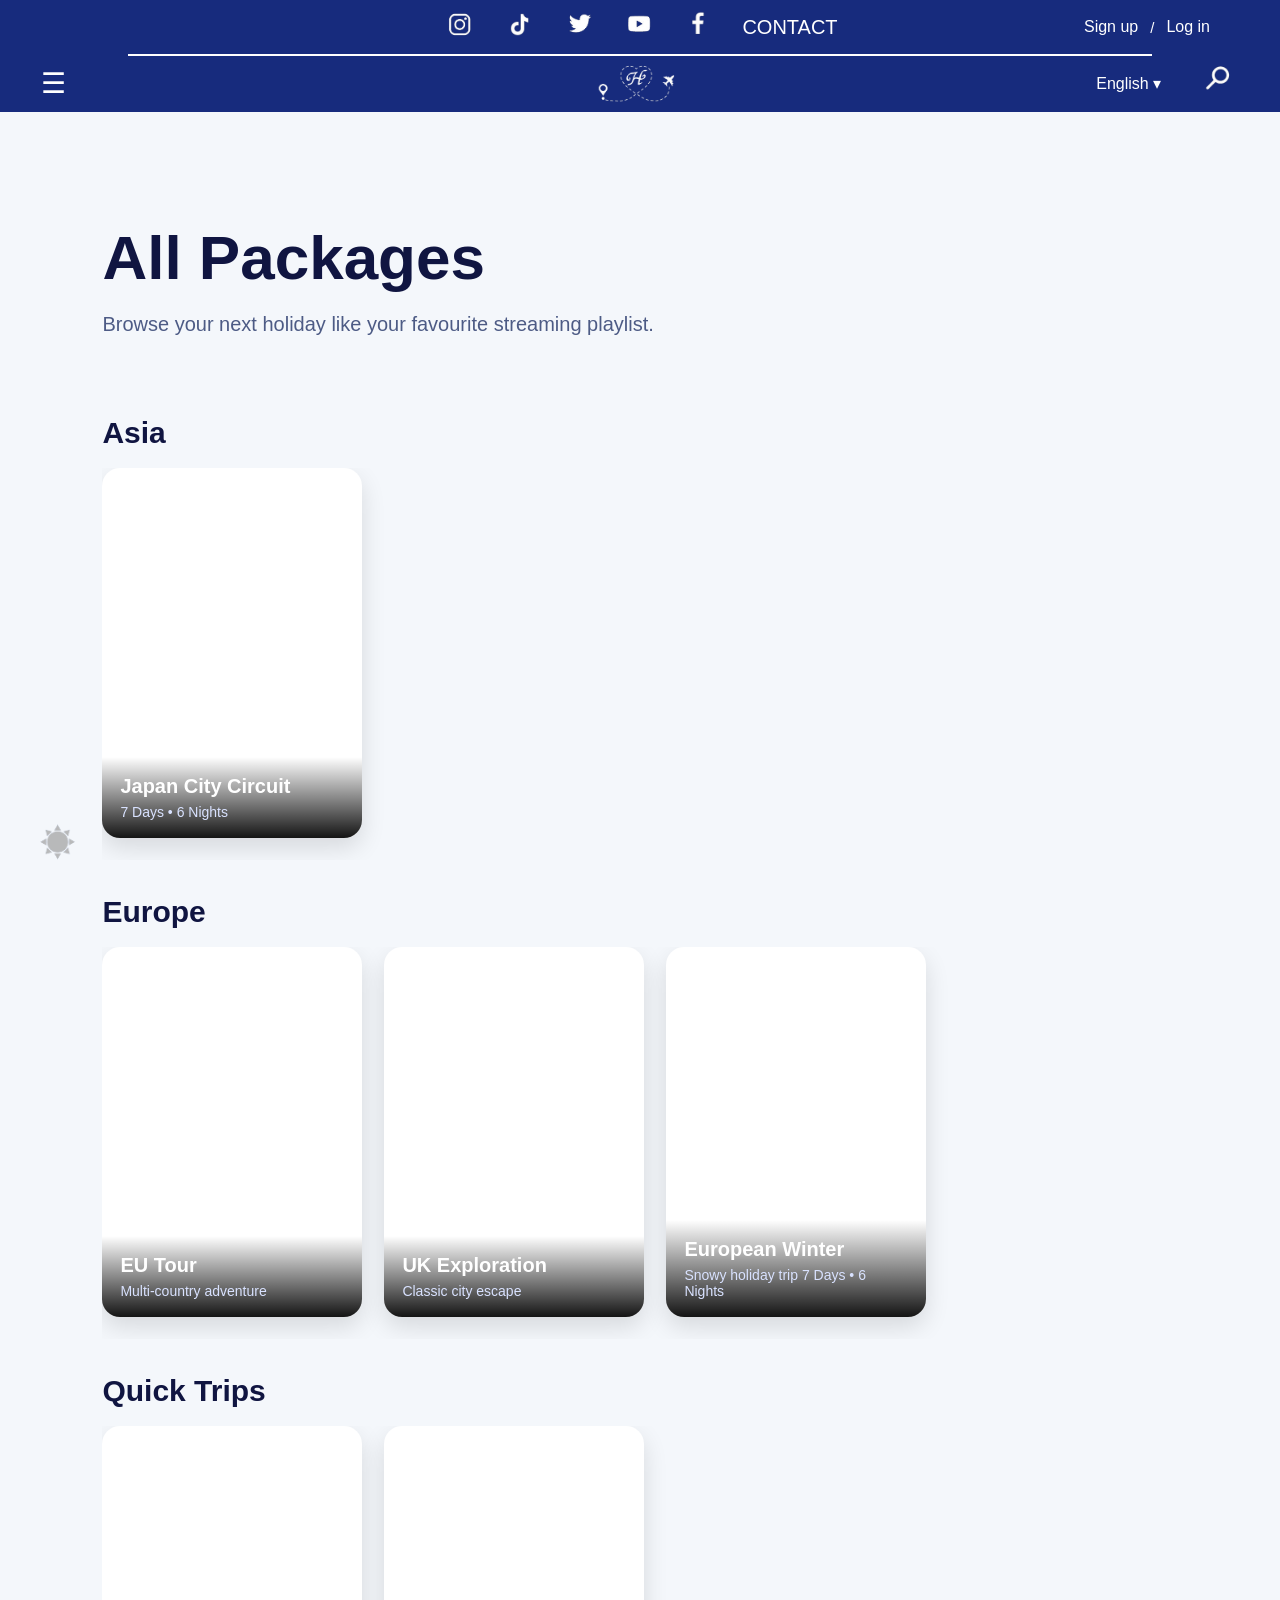
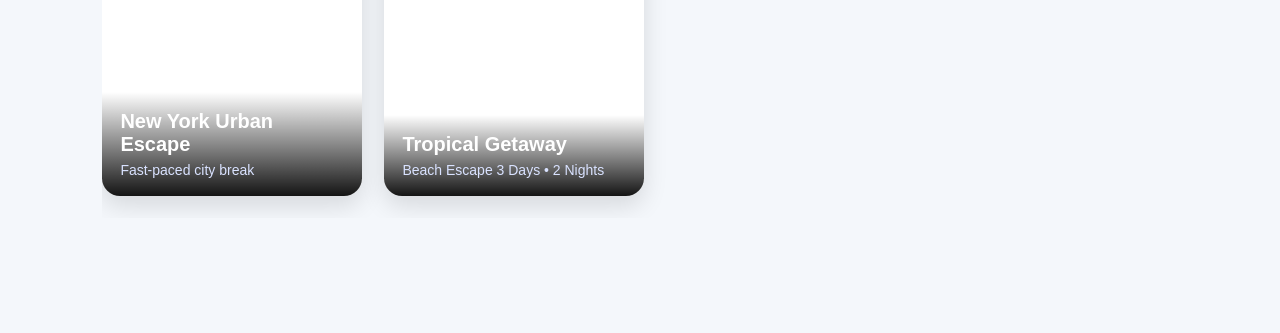
<file: all.html>
<!DOCTYPE html>
<html lang="en">
<head>
    <meta charset="UTF-8">
    <meta name="viewport" content="width=device-width, initial-scale=1.0">
    <title>Holidae Packages</title>
    <link rel="stylesheet" href="all.css">
</head>
<body>

<header>
    <div class="top-header" id="topHeader">
        <a href="https://instagram.com/YOURACCOUNT" target="_blank"><img src="insta.png" alt="Instagram"></a>
        <a href="https://tiktok.com/@YOURACCOUNT" target="_blank"><img src="clock.png" alt="TikTok"></a>
        <a href="https://twitter.com/YOURACCOUNT" target="_blank"><img src="larry.png" alt="Twitter"></a>
        <a href="https://youtube.com/@YOURACCOUNT" target="_blank"><img src="utube.png" alt="YouTube"></a>
        <a href="https://facebook.com/YOURACCOUNT" target="_blank"><img src="fb.png" alt="Facebook"></a>

        <a href="#" id="contactButton">CONTACT</a>

        <div class="acc-links">
            <a href="signup.html" class="acc-link signup-link">Sign up</a>
            <span class="split">/</span>
            <a href="login.html" class="login-link">Log in</a>
        </div>
    </div>

    <div class="main-header">
        <div class="left-icons">
            <button id="menuButton">☰</button>
        </div>

        <img src="logo.png" alt="Holidae logo" class="logo">

        <div class="right-icons">
            <div class="language-menu">
                <button id="languageButton" type="button">English ▾</button>

                <div class="language-dropdown" id="languageDropdown">
                    <button type="button" data-lang="en">English</button>
                    <button type="button" data-lang="ar">Arabic</button>
                    <button type="button" data-lang="fr">French</button>
                    <button type="button" data-lang="es">Spanish</button>
                    <button type="button" data-lang="ja">Japanese</button>
                </div>
            </div>

            <div id="google_translate_element"></div>
            <button><img src="search.png" alt="Search"></button>
        </div>
    </div>
</header>
<div class="menu-overlay" id="menuOverlay"></div>
<nav class="side-menu" id="sideMenu">
    <div class="menu-auth">
        <a href="login.html">Log in</a>
        <span>/</span>
        <a href="signup.html">Sign up</a>
    </div>
    <a href="index.html">Home</a>
    <a href="index.html#about">About</a>
    <a href="index.html#globe">Globe</a>
    <a href="index.html#popular-packages">Popular Packages</a>
    <a href="all.html">View All Packages</a>
</nav>
<main class="packages-page">

    <section class="packages-hero">
        <h1>All Packages</h1>
        <p>Browse your next holiday like your favourite streaming playlist.</p>
    </section>

    <section class="package-row">
        <h2>Asia</h2>

        <div class="package-slider">
            <a href="japan-package.html" class="stream-card">
                <video src="japan-video.mp4" muted loop playsinline></video>
                <div class="stream-info">
                    <h3>Japan City Circuit</h3>
                    <p>7 Days • 6 Nights</p>
                </div>
            </a>

            
        </div>
    </section>

    <section class="package-row">
        <h2>Europe</h2>

        <div class="package-slider">
            <a href="eu.html" class="stream-card">
                <video src="europe-tour.mp4" muted loop playsinline></video>
                <div class="stream-info">
                    <h3>EU Tour</h3>
                    <p>Multi-country adventure</p>
                </div>
            </a>

            <a href="uk.html" class="stream-card">
                <video src="uk.mp4" muted loop playsinline></video>
                <div class="stream-info">
                    <h3>UK Exploration</h3>
                    <p>Classic city escape</p>
                </div>
            </a>

            <a href="chris.html" class="stream-card">
                <video src="christmas.mp4" muted loop playsinline></video>
                <div class="stream-info">
                    <h3>European Winter</h3>
                    <p>Snowy holiday trip 7 Days • 6 Nights</p>
                </div>
            </a>
        </div>
    </section>

    <section class="package-row">
        <h2>Quick Trips</h2>

        <div class="package-slider">
            <a href="ny.html" class="stream-card">
                <video src="new-york.mp4" muted loop playsinline></video>
                <div class="stream-info">
                    <h3>New York Urban Escape</h3>
                    <p>Fast-paced city break</p>
                </div>
            </a>
            <a href="beach.html" class="stream-card">
                <video src="hawaii.mp4" muted loop playsinline></video>
                <div class="stream-info">
                    <h3>Tropical Getaway</h3>
                    <p>Beach Escape 3 Days • 2 Nights</p>
                </div>
            </a>
        </div>
    </section>

</main>

<button class="theme-toggle" id="themeToggle" type="button">
    <img src="sund.png" alt="Theme toggle" id="themeIcon">
</button>

<div class="contact-popup" id="contactPopup">
    <div class="contact-top">
        <h2>Contact Us</h2>
        <button id="closeContact">✕</button>
    </div>

    <p>Don't hesitate to contact us for support.</p>

    <div class="contact-box">📞 +971 00 000 0000</div>
    <div class="contact-box">✉️ hello@holidae.com</div>
    <div class="contact-box">📍 Abu Dhabi, UAE</div>
    <div class="contact-box">🌐 reiHolidae.github.io</div>
</div>

<script>
function googleTranslateElementInit() {
    new google.translate.TranslateElement(
        { pageLanguage: 'en' },
        'google_translate_element'
    );
}
</script>

<script src="//translate.google.com/translate_a/element.js?cb=googleTranslateElementInit"></script>
<script src="fold.js"></script>
<script src="packages-posters.js"></script>

</body>
</html>
</file>
<file: all.css>
*{
    box-sizing:border-box;
}

html{
    margin:0;
    padding:0;
    user-select:none;
    -webkit-user-select:none;
    -ms-user-select:none;
}

body{
    margin:0;
    padding:0;
    width:100%;
    font-family:Arial, sans-serif;
    background:#f4f7fb;
    color:#101541;
    overflow-x:hidden;
}

/* HEADER */
header{
    position:sticky;
    top:0;
    z-index:1000;
}

.top-header{
    position:relative;
    background:#172b7d;
    color:white;
    display:flex;
    justify-content:center;
    align-items:center;
    gap:25px;
    padding:4px 0;
    max-height:80px;
    overflow:hidden;
    transition:0.4s ease;
}

.top-header.hide{
    max-height:0;
    padding-top:0;
    padding-bottom:0;
    opacity:0;
}

.top-header img{
    width:35px;
}

.top-header a{
    color:white;
    text-decoration:none;
    font-size:20px;
}

.main-header{
    background:#172b7d;
    position:relative;
    color:white;
    display:flex;
    justify-content:space-between;
    align-items:center;
    padding:2px 35px;
}

.main-header::before{
    content:"";
    position:absolute;
    top:0;
    left:10%;
    width:80%;
    height:2px;
    background:white;
}

.main-header img{
    max-height:45px;
}

.logo{
    width:120px;
    max-height:55px;
    object-fit:contain;
    position:absolute;
    left:50%;
    top:50%;
    transform:translate(-53%,-50%);
}

.left-icons,
.right-icons{
    display:flex;
    align-items:center;
    gap:25px;
}

button{
    background:none;
    border:none;
    color:white;
    font-size:28px;
    cursor:pointer;
}

/* ACCOUNT LINKS */
.acc-links{
    position:absolute;
    right:58px;
    top:50%;
    transform:translateY(-50%);
    display:flex;
    align-items:center;
}

.login-link,
.signup-link{
    color:white;
    font-size:16px !important;
    padding:5px 12px;
    border-radius:15px;
    transition:0.3s ease;
    white-space:nowrap;
}

.login-link:hover,
.signup-link:hover{
    background:white;
    color:#172b7d;
}

.split{
    color:white;
    font-size:15px;
}

/* LANGUAGE */
.language-menu{
    position:relative;
}

#languageButton{
    font-size:16px;
}

.language-dropdown{
    position:absolute;
    top:38px;
    right:0;
    background:#172b7d;
    border:1px solid rgba(255,255,255,0.3);
    overflow:hidden;
    display:none;
    min-width:140px;
    z-index:9999;
    box-shadow:0 10px 25px rgba(0,0,0,0.25);
}

.language-dropdown.active{
    display:block;
}

.language-dropdown button{
    width:100%;
    padding:12px 16px;
    text-align:left;
    font-size:15px;
    color:white;
}

.language-dropdown button:hover{
    background:#07008f;
}

/* HIDE GOOGLE */
#google_translate_element{
    position:absolute;
    opacity:0;
    pointer-events:none;
}

body > .skiptranslate{
    display:none !important;
}

.goog-te-banner-frame,
.goog-te-banner-frame.skiptranslate,
iframe.goog-te-banner-frame,
iframe.skiptranslate{
    display:none !important;
    visibility:hidden !important;
    height:0 !important;
}

/* SIDE MENU */
.side-menu{
    position:fixed;
    top:0;
    left:-320px;
    width:260px;
    height:100vh;
    background:#172b7d;
    z-index:6000;
    padding:35px 25px;
    display:flex;
    flex-direction:column;
    gap:22px;
    transition:0.35s ease;
    box-shadow:8px 0 25px rgba(0,0,0,0.35);
    overflow:hidden;
    visibility:hidden;
}

.side-menu.active{
    left:0;
    visibility:visible;
}

.side-menu a,
.menu-auth span{
    color:white;
    text-decoration:none;
    font-size:20px;
}

.side-menu a:hover{
    background:white;
    color:#172b7d;
    padding-left:10px;
    border-radius:10px;
}

.menu-auth{
    display:flex;
    gap:8px;
    align-items:center;
    margin-bottom:20px;
}

.menu-auth a,
.menu-auth span{
    font-size:16px;
}

.menu-overlay{
    position:fixed;
    inset:0;
    background:rgba(0,0,0,0.35);
    z-index:5000;
    opacity:0;
    pointer-events:none;
    transition:0.3s ease;
}

.menu-overlay.active{
    opacity:1;
    pointer-events:auto;
}

/* PACKAGES PAGE */
.packages-page{
    background:#f4f7fb;
    min-height:100vh;
    color:#101541;
    padding:60px 0 80px;
}

.packages-hero{
    padding:50px 8% 25px;
}

.packages-hero h1{
    font-size:62px;
    margin:0;
}

.packages-hero p{
    font-size:20px;
    color:#4d5b85;
}

.package-row{
    margin:35px 0;
    padding-left:8%;
}

.package-row h2{
    font-size:30px;
    margin-bottom:18px;
}

.package-slider{
    display:flex;
    gap:22px;
    overflow-x:auto;
    padding-bottom:22px;
    scroll-snap-type:x mandatory;
}

.package-slider::-webkit-scrollbar{
    display:none;
}

.stream-card{
    min-width:260px;
    width:260px;
    height:370px;

    border-radius:18px;
    overflow:hidden;

    background:white;
    text-decoration:none;
    color:white;

    position:relative;
    flex-shrink:0;

    scroll-snap-align:start;

    box-shadow:0 10px 25px rgba(0,0,0,0.12);
    transition:0.3s ease;
}

.stream-card:hover{
    transform:scale(1.06);
}

.stream-card video,
.stream-card img{
    width:100%;
    height:100%;
    object-fit:cover;
    display:block;
}
.stream-info{
    position:absolute;
    left:0;
    right:0;
    bottom:0;
    z-index:2;

    padding:18px;

    background:linear-gradient(
        to top,
        rgba(0,0,0,0.92),
        rgba(0,0,0,0)
    );
}

.stream-info h3{
    margin:0 0 6px;
    font-size:20px;
    color:white;
}

.stream-info p{
    margin:0;
    font-size:14px;
    color:#d9e2ff;
}

/* CONTACT POPUP */
.contact-popup{
    position:fixed;
    top:50%;
    left:50%;
    transform:translate(-50%,-50%) scale(0.9);
    width:350px;
    background:#101541;
    color:white;
    padding:30px;
    box-shadow:0 20px 40px rgba(0,0,0,0.8);
    opacity:0;
    pointer-events:none;
    transition:0.3s ease;
    z-index:9999;
}

.contact-popup.active{
    opacity:1;
    pointer-events:auto;
    transform:translate(-50%,-50%) scale(1);
}

.contact-box{
    border:1px solid rgba(255,255,255,0.8);
    padding:15px;
    margin-top:15px;
}

/* THEME BUTTON */
.theme-toggle{
    position:fixed;
    left:25px;
    bottom:25px;
    width:65px;
    height:65px;
    background:none;
    border:none;
    box-shadow:none;
    z-index:5000;
    display:flex;
    align-items:center;
    justify-content:center;
    cursor:pointer;
}

.theme-toggle img{
    width:55px;
    height:55px;
    object-fit:contain;
    opacity:0.75;
}

/* DARK MODE */
body.dark-mode{
    background:#101426;
    color:white;
}

body.dark-mode .packages-page{
    background:#101426;
    color:white;
}

body.dark-mode .packages-hero p{
    color:#d9e2ff;
}

body.dark-mode .stream-card{
    background:#1b2138;
    box-shadow:0 10px 25px rgba(0,0,0,0.4);
}

body.dark-mode .package-row h2,
body.dark-mode .packages-hero h1{
    color:white;
}

/* MOBILE */
@media(max-width:768px){

    .top-header{
        gap:12px;
        padding:5px 0;
    }

    .top-header img{
        width:22px;
    }

    .top-header a{
        font-size:14px;
    }

    .acc-links{
        display:none !important;
    }

    .main-header{
        padding:6px 12px;
    }

    .logo{
        width:80px;
    }

    button img{
        width:28px;
    }

    button{
        font-size:26px;
    }

    .left-icons,
    .right-icons{
        gap:8px;
    }

    #languageButton{
        font-size:14px;
    }

    .packages-hero{
        padding:35px 22px 15px;
    }

    .packages-hero h1{
        font-size:40px;
    }

    .packages-hero p{
        font-size:15px;
    }

    .package-row{
        padding-left:22px;
    }

    .package-row h2{
        font-size:24px;
    }

    .stream-card{
        width:220px;
        height:320px;
    }

    .contact-popup{
        width:85%;
    }

    html,
    body{
        overflow-x:hidden !important;
        width:100%;
    }
}

/*theres a weird thing popping up when i ttanslate tryna fix it*/
body > .skiptranslate{
    display:none !important;
}

iframe.skiptranslate{
    display:none !important;
}

html,
body{
    top:0 !important;
    margin-top:0 !important;
}
</file>
